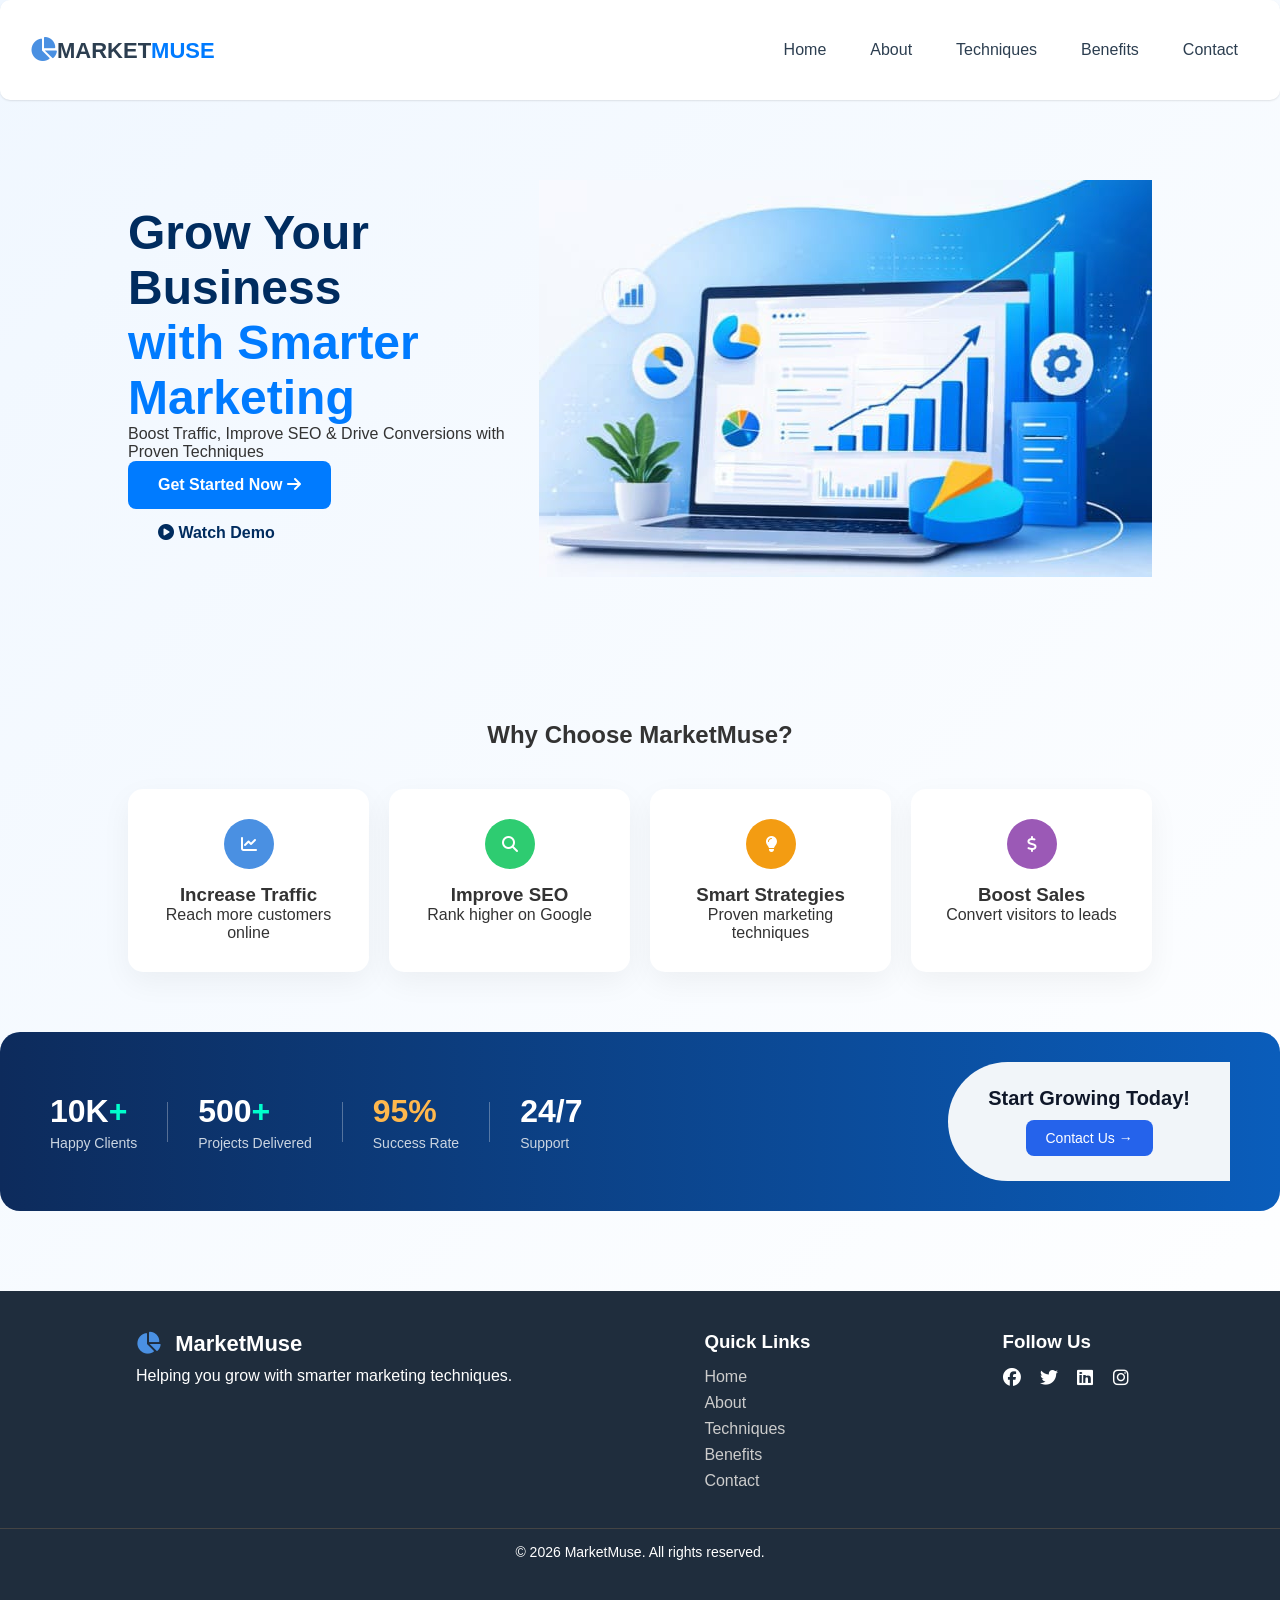
<file: index.html>
<!DOCTYPE html>
<html lang="en">
<head>
    <meta charset="UTF-8">
    <meta name="viewport" content="width=device-width, initial-scale=1.0">
    <link rel="stylesheet" href="./assets/CSS/index.css">
    <link rel="stylesheet" href="./assets/CSS/header-footer.css">
    <link rel="stylesheet" href="https://cdnjs.cloudflare.com/ajax/libs/font-awesome/6.4.0/css/all.min.css">
    
    <title>MARKETMUSE WEBSITE</title>
</head>
<body>
    
      <nav class="navbar">
            <div class="logo"><i class="fa-solid fa-chart-pie"></i>MARKET<span class="blue">MUSE</span></div>
            <ul>
            <li><a href="index.html" class="button">home</a></li>
            <li><a href="pages/about.html" class="button">about</a></li>
            <li><a href="pages/techniques.html" class="button">techniques</a></li>
            <li><a href="pages/benefits.html" class="button">Benefits</a></li>
            <li><a href="pages/contact.html" class="button">Contact</a></li>
            </ul>
        </nav>
        

    <!-- Hero Section -->
    <header class="hero">
        <div class="hero-content">
            <h1>Grow Your Business <br><span>with Smarter Marketing</span></h1>
            <p>Boost Traffic, Improve SEO & Drive Conversions with Proven Techniques</p>
            <div class="cta-buttons">
                <a href="#" class="btn primary">Get Started Now <i class="fas fa-arrow-right"></i></a>
                <a href="#" class="btn secondary"><i class="fas fa-play-circle"></i> Watch Demo</a>
            </div>
        </div>
        <div class="hero-image">
            <!-- Represented by the 3D illustration in the image -->
            <img src="assets/images/home.jpeg">
        </div> 
        </div>

    </header>
    <!-- Why Choose Section -->
    <section class="features">
        <h2>Why Choose <span class="name" MarketMuse?>MarketMuse</span>?</h2>
        <div class="card-container">
            <div class="card">
                <div class="icon-box blue"><i class="fas fa-chart-line"></i></div>
                <h3>Increase Traffic</h3>
                <p>Reach more customers online</p>
            </div>
            <div class="card">
                <div class="icon-box green"><i class="fas fa-search"></i></div>
                <h3>Improve SEO</h3>
                <p>Rank higher on Google</p>
            </div>
            <div class="card">
                <div class="icon-box orange"><i class="fas fa-lightbulb"></i></div>
                <h3>Smart Strategies</h3>
                <p>Proven marketing techniques</p>
            </div>
            <div class="card">
                <div class="icon-box purple"><i class="fas fa-dollar-sign"></i></div>
                <h3>Boost Sales</h3>
                <p>Convert visitors to leads</p>
            </div>
        </div>
    </section>

    <!-- Stats & Footer CTA -->
   <section class="stats-section">
  <div class="stats-container">
    
    <div class="stat">
      <h2>10K<span>+</span></h2>
      <p>Happy Clients</p>
    </div>

    <div class="divider"></div>

    <div class="stat">
      <h2>500<span>+</span></h2>
      <p>Projects Delivered</p>
    </div>

    <div class="divider"></div>

    <div class="stat">
      <h2 class="highlight">95%</h2>
      <p>Success Rate</p>
    </div>

    <div class="divider"></div>

    <div class="stat">
      <h2>24/7</h2>
      <p>Support</p>
    </div>

  </div>

  <div class="cta-box">
    <h3>Start Growing Today!</h3>
    <a href="#" class="cta-btn">Contact Us →</a>
  </div>
</section>
        
<footer class="footer">

  <div class="footer-container">

    <div class="footer-logo">
      <h2><i class="fa-solid fa-chart-pie"></i> MarketMuse</h2>
      <p>Helping you grow with smarter marketing techniques.</p>
    </div>

    <div class="footer-links">
      <h3>Quick Links</h3>
      <ul>
        <li><a href="#">Home</a></li>
        <li><a href="#">About</a></li>
        <li><a href="#">Techniques</a></li>
        <li><a href="#">Benefits</a></li>
        <li><a href="#">Contact</a></li>
      </ul>
    </div>

    <div class="footer-social">
      <h3>Follow Us</h3>
      <a href="#"><i class="fa-brands fa-facebook"></i></a>
      <a href="#"><i class="fa-brands fa-twitter"></i></a>
      <a href="#"><i class="fa-brands fa-linkedin"></i></a>
      <a href="#"><i class="fa-brands fa-instagram"></i></a>
    </div>

  </div>

  <div class="footer-bottom">
    <p>© 2026 MarketMuse. All rights reserved.</p>
  </div>

</footer>
   
</body>
</html>
</file>
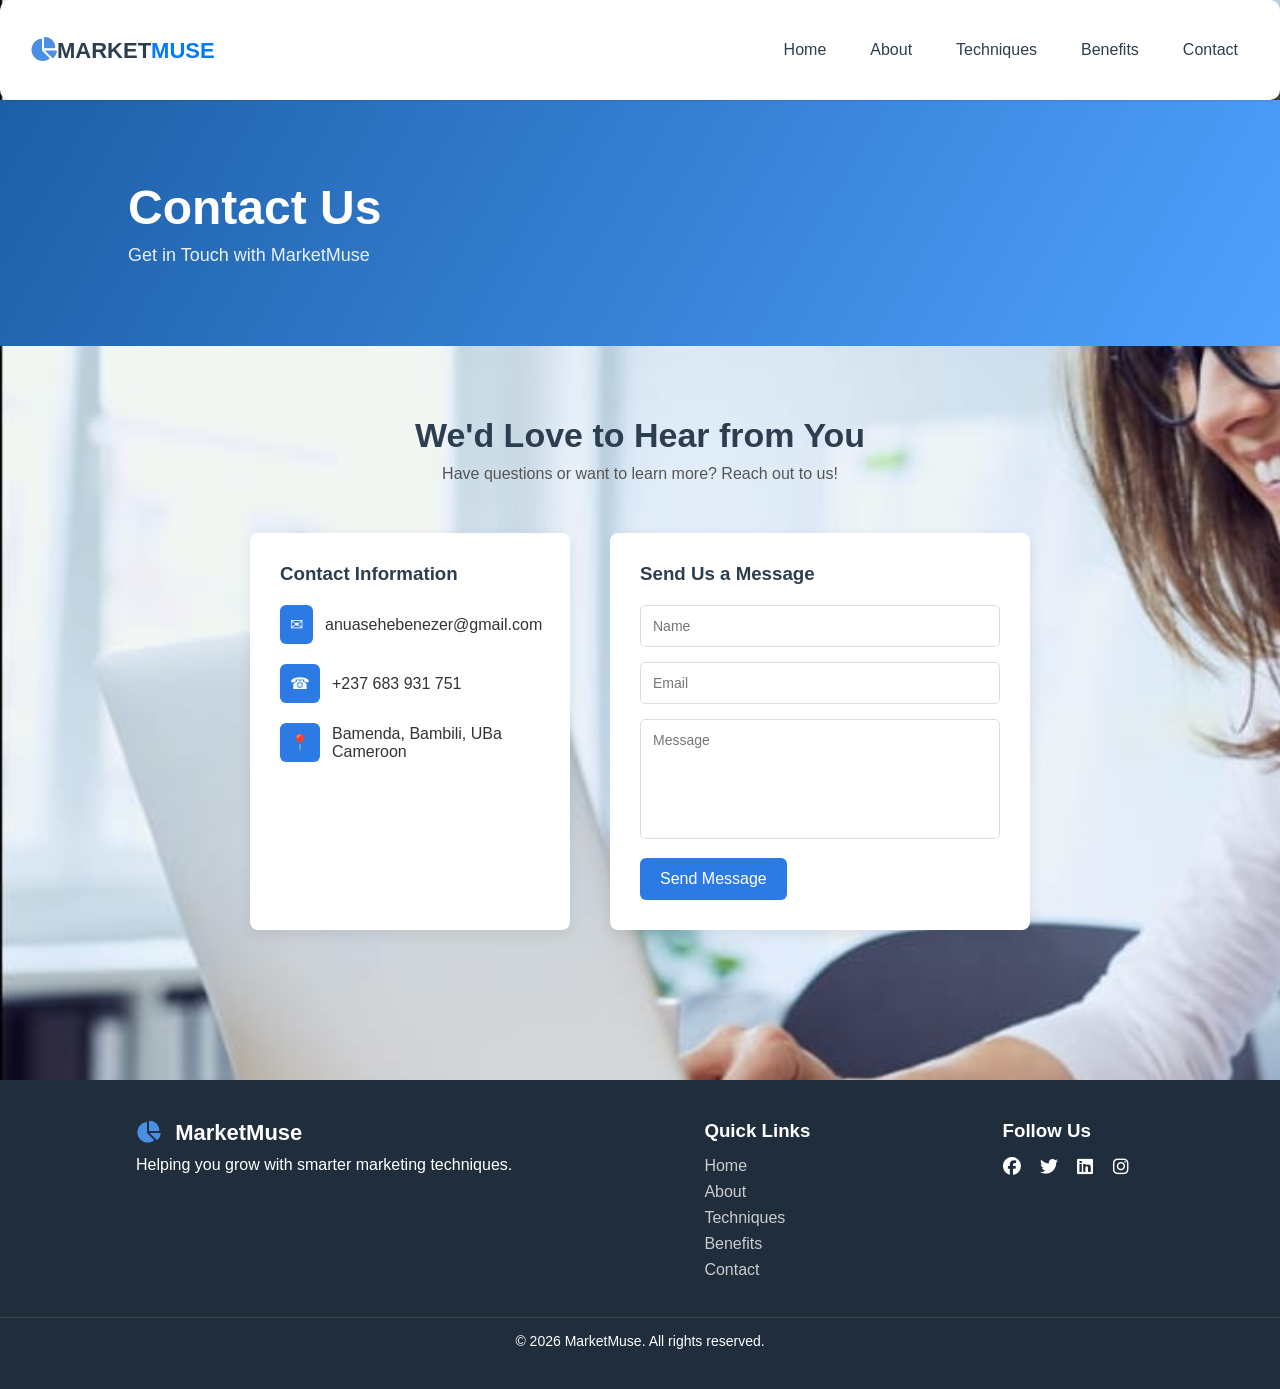
<file: pages/contact.html>
<!DOCTYPE html>
<html lang="en">
<head>
    <meta charset="UTF-8">
    <meta name="viewport" content="width=device-width, initial-scale=1.0">
    <title>Contact page</title>
    <link rel="stylesheet" href="../assets/CSS/contact.css"></link>
    <link rel="stylesheet" href="https://cdnjs.cloudflare.com/ajax/libs/font-awesome/6.5.0/css/all.min.css">
</head>
<body>
      <nav class="navbar">
            <div class="logo"><i class="fa-solid fa-chart-pie"></i>MARKET<span class="blue">MUSE</span></div>
            <ul>
            <li><a href="../index.html" class="button">home</a></li>
            <li><a href="../pages/about.html" class="button">about</a></li>
            <li><a href="../pages/techniques.html" class="button">techniques</a></li>
            <li><a href="../pages/benefits.html" class="button">benefits</a></li>
            <li><a href="../pages/contact.html" class="button">contact</a></li>
            </ul>
        </nav>
   <!-- CONTACT HERO -->
<section class="contact-hero">
    <div class="hero-text">
        <h1>Contact Us</h1>
        <p>Get in Touch with MarketMuse</p>
    </div>
</section>


<!-- CONTACT SECTION -->
<section class="contact-section">

    <div class="section-title">
        <h2>We'd Love to Hear from You</h2>
        <p>Have questions or want to learn more? Reach out to us!</p>
    </div>

    <div class="contact-container">

        <!-- CONTACT INFO -->
        <div class="contact-info">
            <h3>Contact Information</h3>

            <div class="info-item">
                <span class="icon">✉</span>
                <p>anuasehebenezer@gmail.com</p>
            </div>

            <div class="info-item">
                <span class="icon">☎</span>
                <p>+237 683 931 751</p>
            </div>

            <div class="info-item">
                <span class="icon">📍</span>
                <p>Bamenda, Bambili, UBa <br>Cameroon</p>
            </div>
        </div>


        <!-- CONTACT FORM -->
        <div class="contact-form">
            <h3>Send Us a Message</h3>

            <form>

                <input type="text" placeholder="Name">

                <input type="email" placeholder="Email">

                <textarea placeholder="Message"></textarea>

                <button type="submit">Send Message</button>

            </form>
        </div>

    </div>

</section>
   
    <footer class="footer">

  <div class="footer-container">

    <div class="footer-logo">
      <h2><i class="fa-solid fa-chart-pie"></i> MarketMuse</h2>
      <p>Helping you grow with smarter marketing techniques.</p>
    </div>

    <div class="footer-links">
      <h3>Quick Links</h3>
      <ul>
        <li><a href="#">Home</a></li>
        <li><a href="#">About</a></li>
        <li><a href="#">Techniques</a></li>
        <li><a href="#">Benefits</a></li>
        <li><a href="#">Contact</a></li>
      </ul>
    </div>

    <div class="footer-social">
      <h3>Follow Us</h3>
      <a href="#"><i class="fa-brands fa-facebook"></i></a>
      <a href="#"><i class="fa-brands fa-twitter"></i></a>
      <a href="#"><i class="fa-brands fa-linkedin"></i></a>
      <a href="#"><i class="fa-brands fa-instagram"></i></a>
    </div>

  </div>

  <div class="footer-bottom">
    <p>© 2026 MarketMuse. All rights reserved.</p>
  </div>

</footer>
   
</body>
</html>
</file>
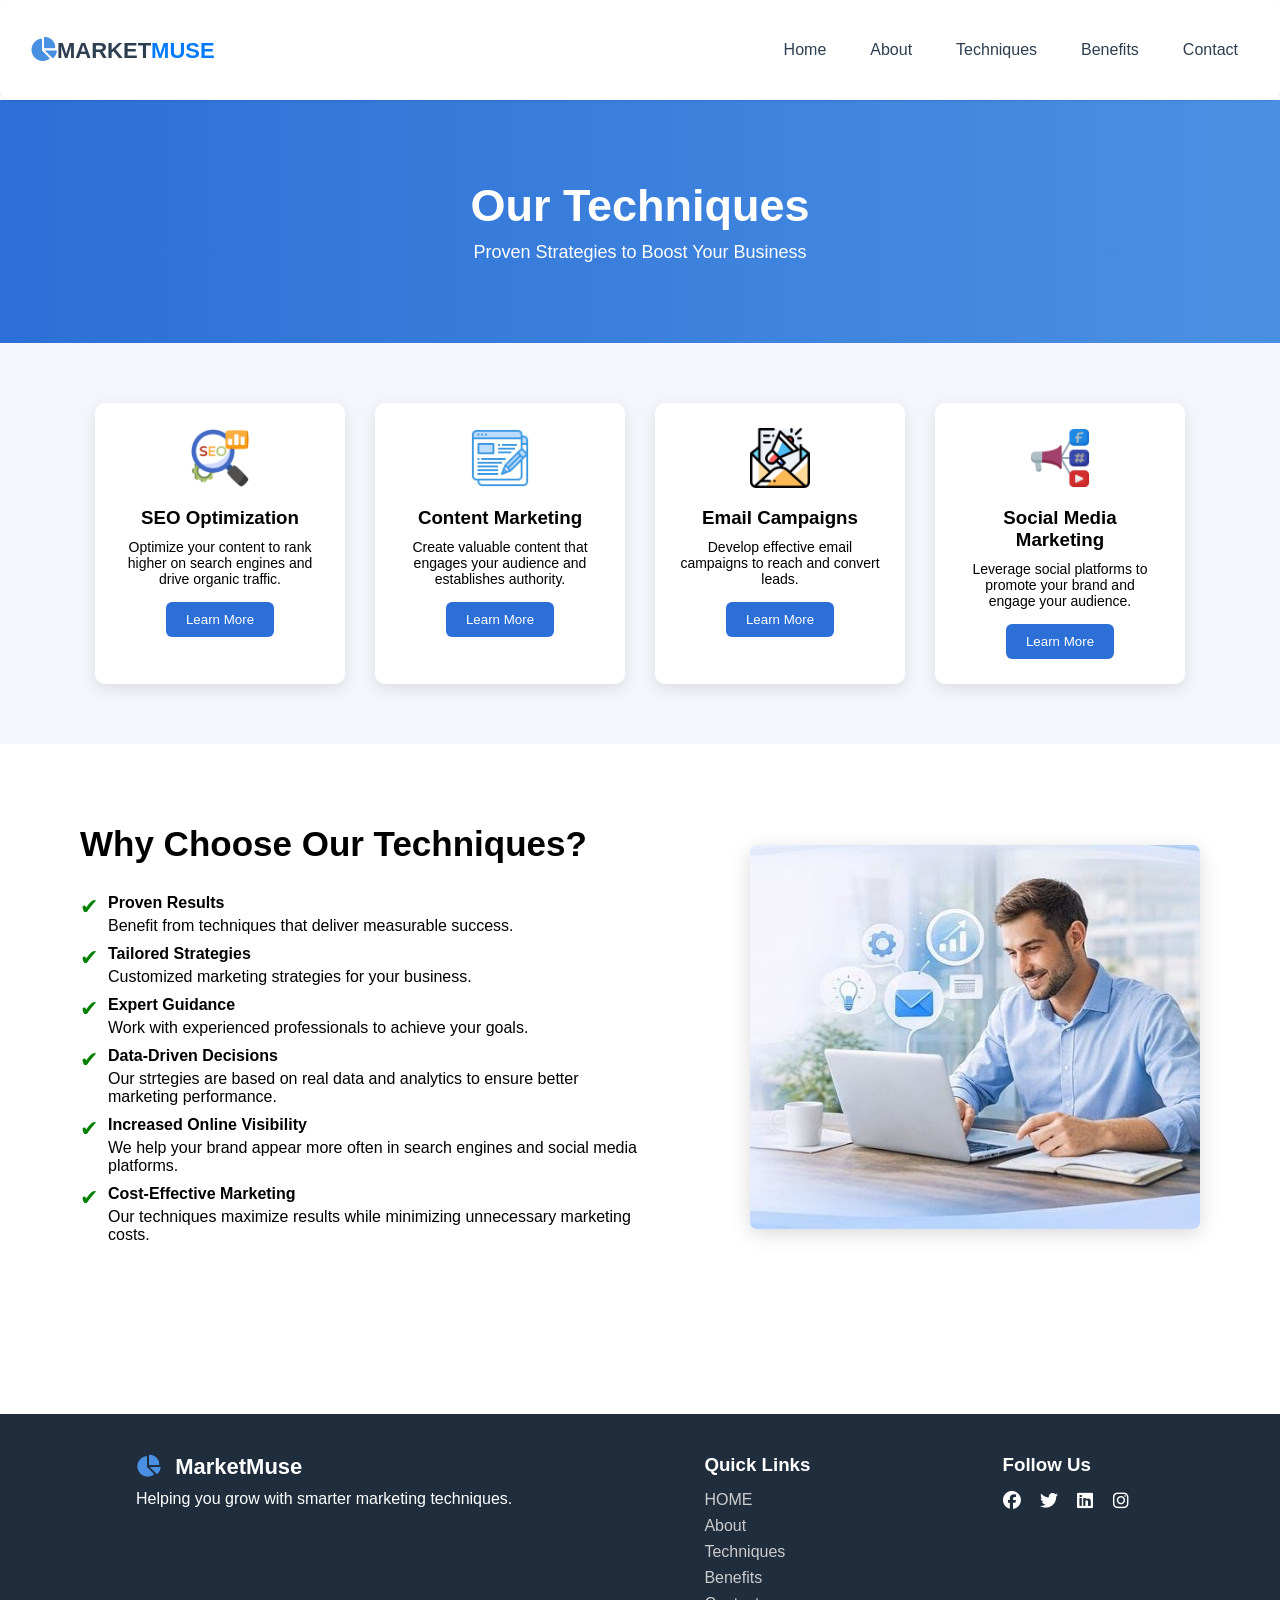
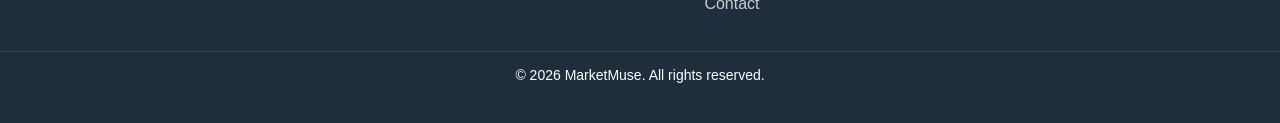
<file: pages/techniques.html>
<!DOCTYPE html>
<html lang="en">
<head>
<meta charset="UTF-8">
<title>Techniques</title>
<link rel="stylesheet" href="../assets/CSS/techniques.css">
<link rel="stylesheet" href="https://cdnjs.cloudflare.com/ajax/libs/font-awesome/6.4.0/css/all.min.css">
</head>

<body>
       <nav class="navbar">
            <div class="logo"><i class="fa-solid fa-chart-pie"></i>MARKET<span class="blue">MUSE</span></div>
            <ul>
            <li><a href="../index.html" class="button">home</a></li>
            <li><a href="../pages/about.html" class="button"></i>about</a></li>
            <li><a href="../pages/techniques.html" class="button">techniques</a></li>
            <li><a href="../pages/benefits.html" class="button">benefits</a></li>
            <li><a href="../pages/contact.html" class="button">contact</a></li>
            </ul>
        </nav>
        
<section class="hero">
    <h1>Our Techniques</h1>
    <p>Proven Strategies to Boost Your Business</p>
</section>
<section class="techniques">

<div class="card">
    <img src="../assets/images/data-analysis.png" alt="">
    <h3>SEO Optimization</h3>
    <p>Optimize your content to rank higher on search engines and drive organic traffic.</p>
    <button>Learn More</button>
</div>

<div class="card">
    <img src="../assets/images/writer.png" alt="">
    <h3>Content Marketing</h3>
    <p>Create valuable content that engages your audience and establishes authority.</p>
    <button>Learn More</button>
</div>

<div class="card">
    <img src="../assets/images/email.png" alt="">
    <h3>Email Campaigns</h3>
    <p>Develop effective email campaigns to reach and convert leads.</p>
    <button>Learn More</button>
</div>

<div class="card">
    <img src="../assets/images/social-media-marketing.png" alt="">
    <h3>Social Media Marketing</h3>
    <p>Leverage social platforms to promote your brand and engage your audience.</p>
    <button>Learn More</button>
</div>

</section>
<section class="why">

<div class="why-text">

<h2>Why Choose Our Techniques?</h2>

<ul>

<li>
<span class="tick">✔</span>
<div>
<h4>Proven Results</h4>
<p>Benefit from techniques that deliver measurable success.</p>
</div>
</li>

<li>
<span class="tick">✔</span>
<div>
<h4>Tailored Strategies</h4>
<p>Customized marketing strategies for your business.</p>
</div>
</li>

<li>
<span class="tick">✔</span>
<div>
<h4>Expert Guidance</h4>
<p>Work with experienced professionals to achieve your goals.</p>
</div>
</li>

<li>
<span class="tick">✔</span>
<div>
<h4>Data-Driven Decisions</h4>
<p>Our strtegies are based on real data and analytics to ensure better marketing performance.</p>
</div>
</li>

<li>
<span class="tick">✔</span>
<div>
<h4>Increased Online Visibility</h4>
<p>We help your brand appear more often in search engines and social media platforms.</p>
</div>
</li>

<li>
<span class="tick">✔</span>
<div>
<h4>Cost-Effective Marketing</h4>
<p>Our techniques maximize results while minimizing unnecessary marketing costs.</p>
</div>
</li>
</ul>

</div>


<div class="why-image">
<img src="../assets/images/why1.jpeg" alt="">
</div>

</section>
<footer class="footer">

  <div class="footer-container">

    <div class="footer-logo">
      <h2><i class="fa-solid fa-chart-pie"></i> MarketMuse</h2>
      <p>Helping you grow with smarter marketing techniques.</p>
    </div>

    <div class="footer-links">
      <h3>Quick Links</h3>
      <ul>
        <li><a href="#">HOME</a></li>
        <li><a href="#">About</a></li>
        <li><a href="#">Techniques</a></li>
        <li><a href="#">Benefits</a></li>
        <li><a href="#">Contact</a></li>
      </ul>
    </div>

    <div class="footer-social">
      <h3>Follow Us</h3>
      <a href="#"><i class="fa-brands fa-facebook"></i></a>
      <a href="#"><i class="fa-brands fa-twitter"></i></a>
      <a href="#"><i class="fa-brands fa-linkedin"></i></a>
      <a href="#"><i class="fa-brands fa-instagram"></i></a>
    </div>

  </div>

  <div class="footer-bottom">
    <p>© 2026 MarketMuse. All rights reserved.</p>
  </div>

</footer>
</body>
</html>
</file>
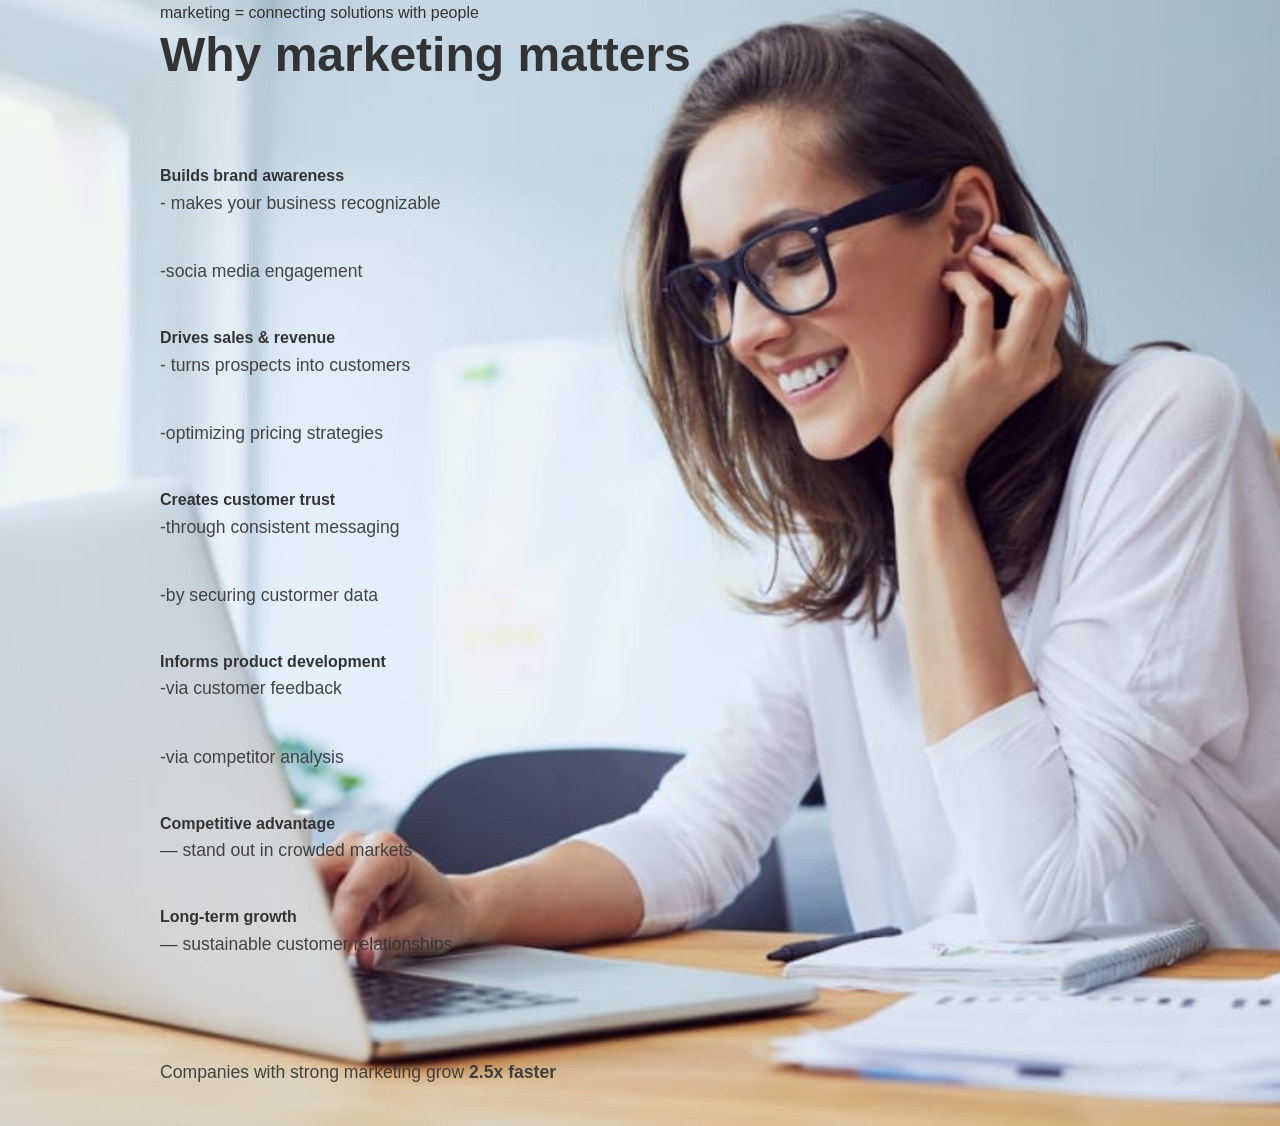
<file: assets/pages/benefits.html>
<!DOCTYPE html>
<html lang="en">
<head>
<meta charset="UTF-8">
<meta name="viewport" content="width=device-width, initial-scale=1.0">
<title>Why Marketing Matters</title>
<link rel="stylesheet" href="../CSS/benefits.css">
</head>

<body>

<div class="container">

    <div class="marketing-banner">
         marketing = connecting solutions with people
    </div>

    <h1 class="title"> Why marketing matters</h1>

    <div class="content">

        <div class="benefits">

            <div class="item">
                <span class="check"></span>
                <div>
                    <strong>Builds brand awareness</strong>
                    <p>- makes your business recognizable</p>
                    <p>-socia media engagement</p>
                </div>
            </div>

            <div class="item">
                <span class="check"></span>
                <div>
                    <strong>Drives sales & revenue</strong>
                    <p>- turns prospects into customers</p>
                    <p>-optimizing pricing strategies</p>
                </div>
            </div>

            <div class="item">
                <span class="check"></span>
                <div>
                    <strong>Creates customer trust</strong>
                    <p>-through consistent messaging</p>
                    <p>-by securing custormer data</p>
                </div>
            </div>

            <div class="item">
                <span class="check"></span>
                <div>
                    <strong>Informs product development</strong>
                    <p>-via customer feedback</p>
                    <p>-via competitor analysis</p>
                </div>
            </div>

            <div class="item">
                <span class="check"></span>
                <div>
                    <strong>Competitive advantage</strong>
                    <p>— stand out in crowded markets</p>
                </div>
            </div>

            <div class="item">
                <span class="check"></span>
                <div>
                    <strong>Long-term growth</strong>
                    <p>— sustainable customer relationships</p>
                </div>
            </div>

        </div>

        <div class="stats">
            <div class="chart"></div>
            <p>Companies with strong marketing grow <b>2.5x faster</b></p>
        </div>

    </div>

</div>

</body>
</html>
</file>
<file: assets/CSS/index.css>
:root {
    --primary-blue: #007bff;
    --dark-blue: #002c5f;
    --bg-gradient: linear-gradient(135deg, #f0f7ff 0%, #ffffff 100%);
    --card-shadow: 0 10px 30px rgba(0,0,0,0.05);
}

body {
    font-family: 'Segoe UI', Tahoma, Geneva, Verdana, sans-serif;
    margin: 0;
    color: #333;
    background: var(--bg-gradient);

}

/* Hero Section */
.hero {
    display: flex;
    padding: 80px 10%;
    align-items: center;
    justify-content: space-between;
}

.hero-content h1 {
    font-size: 3rem;
    color: var(--dark-blue);
}

.hero-content h1 span { color: var(--primary-blue); }

.btn {
    padding: 15px 30px;
    border-radius: 8px;
    text-decoration: none;
    font-weight: bold;
    display: inline-block;
    margin-right: 15px;
}

.btn.primary { background: var(--primary-blue); color: white; }
.btn.secondary { color: var(--dark-blue); }

/* Features Section */
.features { padding: 60px 10%; text-align: center; }

.card-container {
    display: grid;
    grid-template-columns: repeat(auto-fit, minmax(200px, 1fr));
    gap: 20px;
    margin-top: 40px;
}

.card {
    background: white;
    padding: 30px;
    border-radius: 15px;
    box-shadow: var(--card-shadow);
    transition: transform 0.3s;
}

.card:hover { transform: translateY(-10px); }

.icon-box {
    width: 50px; height: 50px;
    border-radius: 50%;
    display: flex;
    align-items: center; justify-content: center;
    margin: 0 auto 15px;
    color: white;
}

.blue { background: #4a90e2; }
.green { background: #2ecc71; }
.orange { background: #f39c12; }
.purple { background: #9b59b6; }

/* Main Section */
.stats-section {
  display: flex;
  justify-content: space-between;
  align-items: center;
  background: linear-gradient(90deg, #0d2b5c, #0a5dbb);
  color: #fff;
  padding: 30px 50px;
  border-radius: 20px;
  overflow: hidden;
}

/* Stats Container */
.stats-container {
  display: flex;
  align-items: center;
  gap: 30px;
}

/* Individual Stat */
.stat h2 {
  font-size: 32px;
  margin: 0;
  font-weight: bold;
}

.stat h2 span {
  color: #00ffcc;
}

.stat p {
  margin: 5px 0 0;
  font-size: 14px;
  color: #cbd5e1;
}

/* Highlight 95% */
.highlight {
  color: #ffb84d;
}

/* Divider Line */
.divider {
  width: 1px;
  height: 40px;
  background: rgba(255, 255, 255, 0.3);
}

/* Right CTA Box */
.cta-box {
  background: #f1f5f9;
  color: hsl(222, 47%, 11%);
  padding: 25px 40px;
  border-radius: 60px 0 0 60px;
  text-align: center;
}

/* CTA Title */
.cta-box h3 {
  margin: 0 0 10px;
  font-size: 20px;
}

/* Button */
.cta-btn {
  display: inline-block;
  padding: 10px 20px;
  background: #2563eb;
  color: #fff;
  text-decoration: none;
  border-radius: 8px;
  font-size: 14px;
  transition: 0.3s;
}

.cta-btn:hover {
  background: #1e40af;
}
.img {
    border: left 50%;
}
</file>
<file: assets/CSS/header-footer.css>
*{
    padding: 0;
    margin: 0;
    box-sizing: border-box;
    font-family: 'Segoe UI', Tahoma, Geneva, Verdana, sans-serif;
}
.navbar{
    background-color: #ffffff;
    padding: 10px 30px;
    height: 100px;
    border-radius: 10px;
    display: flex;
    align-items: center;
    justify-content: space-between;
    box-shadow: 0 1px 2px rgba(0, 0, 0, 0.1);
     position: sticky;
    top: 0px;
    left: 0px;
    
}
.navbar .logo{
    font-size: 22px;
    font-weight: bold;
    color: #2c3e50;
    margin-right: 50px;
    gap: 8px;
}
.navbar .logo .blue{
    color:  #007bff;
    background: transparent;
}
.navbar ul{
    list-style-type: none;
    display: flex;
    align-items: center;
    gap: 20px;
}
.navbar ul li{
    position: relative;
}
.navbar ul li a{
    text-decoration: none;
    color: #2c3e50;
    font-weight: 500;
    display: flex;
    align-items: center;
    gap: 5px;
    padding: 6px 12px;
    border-radius: 5px;
    text-transform: capitalize;
    transition: all 0.2s ease-in-out;
}
.navbar ul li a.button:hover{
    background-color: #357ab8;
    color: #ffffff;

}
.navbar ul li.dot::after{
    content: ".";
    position: absolute;
    right: -12px;
    color: #999;
    font-size: 18px;
}
.navbar a i{
    margin-right: 6px;
    color: #4a90e2;
}
.navbar a{
    color: #6c7a89;
}
.logo i{
    color: #4a90e2;
    font-size: 24px;
    gap: 8px;
}
.footer{
background:#1f2d3d;
color:white;
padding:40px 0;
margin-top:80px;
}

.footer-container{
display:flex;
justify-content:space-around;
flex-wrap:wrap;
padding:0 40px;
}

.footer-logo h2{
font-size:22px;
margin-bottom:10px;
}

.footer-logo i{
color:#4a90e2;
margin-right:8px;
}

.footer-links h3,
.footer-social h3{
margin-bottom:15px;
}

.footer-links ul{
list-style:none;
}

.footer-links ul li{
margin-bottom:8px;
}

.footer-links ul li a{
text-decoration:none;
color:#ccc;
}

.footer-links ul li a:hover{
color:white;
}

.footer-social a{
color:white;
margin-right:15px;
font-size:18px;
}

.footer-bottom{
text-align:center;
margin-top:30px;
border-top:1px solid #444;
padding-top:15px;
font-size:14px;
}
</file>
<file: assets/CSS/contact.css>
/* --- Global Styles --- */
:root {
  --primary-blue: #007bff;
  --dark-blue: #0056b3;
  --text-gray: #555;
  --light-bg: #f4f7f9;
  --white: #ffffff;
}
*{
    padding: 0;
    margin: 0;
    box-sizing: border-box;
    font-family: 'Segoe UI', Tahoma, Geneva, Verdana, sans-serif;
}
.navbar{
    background-color: #ffffff;
    padding: 10px 30px;
    height: 100px;
    border-radius: 10px;
    display: flex;
    justify-content: space-between;
    align-items: center;
    box-shadow: 0 1px 2px rgba(0, 0, 0, 0.1);
     position: sticky;
    top: 0px;
    left: 0px;
}
.navbar .logo{
    font-size: 22px;
    font-weight: bold;
    color: #2c3e50;
    margin-right: 50px;
    gap: 8px;
}
.navbar ul{
    list-style-type: none;
    display: flex;
    align-items: center;
    gap: 20px;
}
.navbar ul li{
    position: relative;
}
.navbar .logo .blue{
  color: #007bff;
}
.navbar ul li a{
    text-decoration: none;
    color: #2c3e50;
    font-weight: 500;
    display: flex;
    align-items: center;
    gap: 5px;
    padding: 6px 12px;
    border-radius: 5px;
    text-transform: capitalize;
    transition: all 0.2s ease-in-out;
}
.navbar ul li a:hover{
    background-color: #f0f0f0;
}
.navbar ul li a.button:hover{
    background-color: #357ab8;
    color: #ffffff;

}
.navbar ul li.dot::after{
    content: ".";
    position: absolute;
    right: -12px;
    color: #999;
    font-size: 18px;
}
.navbar a i{
    margin-right: 6px;
    color: #4a90e2;
}
.navbar a{
    color: #6c7a89;
}
.logo i{
    color: #4a90e2;
    font-size: 24px;
    gap: 8px;
}
.footer{
background:#1f2d3d;
color:white;
padding:40px 0;
margin-top:80px;
}

.footer-container{
display:flex;
justify-content:space-around;
flex-wrap:wrap;
padding:0 40px;
}

.footer-logo h2{
font-size:22px;
margin-bottom:10px;
}

.footer-logo i{
color:#4a90e2;
margin-right:8px;
}

.footer-links h3,
.footer-social h3{
margin-bottom:15px;
}

.footer-links ul{
list-style:none;
}

.footer-links ul li{
margin-bottom:8px;
}

.footer-links ul li a{
text-decoration:none;
color:#ccc;
}

.footer-links ul li a:hover{
color:white;
}

.footer-social a{
color:white;
margin-right:15px;
font-size:18px;
}

.footer-bottom{
text-align:center;
margin-top:30px;
border-top:1px solid #444;
padding-top:15px;
font-size:14px;
}

body {
  font-family: 'Segoe UI', Tahoma, Geneva, Verdana, sans-serif;
  margin: 0;
  color: #333;
  background-image: url('../images/contact.jpeg');
  background-repeat: no-repeat;
  background-size: cover;
}

/* HERO SECTION */

.contact-hero{
background: linear-gradient(120deg,#1d5fa7,#4fa1ff);
color:white;
padding:80px 10%;
}

.hero-text h1{
font-size:48px;
margin-bottom:10px;
}

.hero-text p{
font-size:18px;
opacity:0.9;
}


/* CONTACT SECTION */

.contact-section{
padding:70px 10%;
}

.section-title{
text-align:center;
margin-bottom:50px;
}

.section-title h2{
font-size:34px;
margin-bottom:10px;
color:#2c3e50;
}

.section-title p{
color:#555;
}


/* CONTACT CONTAINER */

.contact-container{
display:flex;
gap:40px;
justify-content:center;
flex-wrap:wrap;
}


/* CONTACT INFO CARD */

.contact-info{
background:white;
padding:30px;
width:320px;
border-radius:8px;
box-shadow:0 5px 15px rgba(0,0,0,0.08);
}

.contact-info h3{
margin-bottom:20px;
color:#2c3e50;
}

.info-item{
display:flex;
align-items:center;
gap:12px;
margin-bottom:20px;
}

.icon{
background:#2c7be5;
color:white;
padding:10px;
border-radius:6px;
}


/* CONTACT FORM */

.contact-form{
background:white;
padding:30px;
width:420px;
border-radius:8px;
box-shadow:0 5px 15px rgba(0,0,0,0.08);
}

.contact-form h3{
margin-bottom:20px;
color:#2c3e50;
}

.contact-form input,
.contact-form textarea{
width:100%;
padding:12px;
margin-bottom:15px;
border:1px solid #ddd;
border-radius:5px;
font-size:14px;
}

.contact-form textarea{
height:120px;
resize:none;
}

.contact-form button{
background:#2c7be5;
color:white;
border:none;
padding:12px 20px;
border-radius:6px;
font-size:16px;
cursor:pointer;
}

.contact-form button:hover{
background:#1b5ec7;
}
@media  screen and (max-width: 736px) {
body{
    overflow-x: hidden;
}
    .navbar{
    flex-wrap: wrap;
    flex-direction: column;
    padding: 20px 0;
    text-align: center;
    width: 100%;
    left: 0;
    top: 70px;
    position: absolute;
}
}
</file>
<file: assets/CSS/techniques.css>
*{
margin:0;
padding:0;
box-sizing:border-box;
font-family: 'Segoe UI', Tahoma, Geneva, Verdana, sans-serif;
}
.navbar{
    background-color: #ffffff;
    padding: 10px 30px;
    height: 100px;
    border-radius: 10px;
    display: flex;
    justify-content: space-between;
    align-items: center;
    box-shadow: 0 1px 2px rgba(0, 0, 0, 0.1);
     position: sticky;
    top: 0px;
    left: 0px;
}
.navbar .logo{
    font-size: 22px;
    font-weight: bold;
    color: #2c3e50;
    margin-right: 50px;
    gap: 8px;
}
.navbar ul{
    list-style-type: none;
    display: flex;
    align-items: center;
    gap: 20px;
}
.navbar ul li{
    position: relative;
}
.navbar .logo .blue{
    color: #007bff;
}
.navbar ul li a{
    text-decoration: none;
    color: #2c3e50;
    font-weight: 500;
    display: flex;
    align-items: center;
    gap: 5px;
    padding: 6px 12px;
    border-radius: 5px;
    text-transform: capitalize;
    transition: all 0.2s ease-in-out;
}
.navbar ul li a:hover{
    background-color: #f0f0f0;
}
.navbar ul li a.button:hover{
    background-color: #357ab8;

}
.navbar ul li.dot::after{
    content: ".";
    position: absolute;
    right: -12px;
    color: #999;
    font-size: 18px;
}
.navbar a i{
    margin-right: 6px;
    color: #4a90e2;
}
.navbar a{
    color: #6c7a89;
}
.logo i{
    color: #4a90e2;
    font-size: 24px;
    gap: 8px;
}
.footer{
background:#1f2d3d;
color:white;
padding:40px 0;
margin-top:80px;
}

.footer-container{
display:flex;
justify-content:space-around;
flex-wrap:wrap;
padding:0 40px;
}

.footer-logo h2{
font-size:22px;
margin-bottom:10px;
}

.footer-logo i{
color:#4a90e2;
margin-right:8px;
}

.footer-links h3,
.footer-social h3{
margin-bottom:15px;
}

.footer-links ul{
list-style:none;
}

.footer-links ul li{
margin-bottom:8px;
}

.footer-links ul li a{
text-decoration:none;
color:#ccc;
}

.footer-links ul li a:hover{
color:white;
}

.footer-social a{
color:white;
margin-right:15px;
font-size:18px;
}

.footer-bottom{
text-align:center;
margin-top:30px;
border-top:1px solid #444;
padding-top:15px;
font-size:14px;
}

/* HERO SECTION */

.hero{
background:linear-gradient(to right,#2c6fd6,#4a90e2);
color:white;
text-align:center;
padding:80px 20px;
}

.hero h1{
font-size:45px;
margin-bottom:10px;
}

.hero p{
font-size:18px;
}


/* TECHNIQUES SECTION */

.techniques{
display:flex;
justify-content:center;
gap:30px;
padding:60px 50px;
background:#f4f6fb;
flex-wrap:wrap;
}

.card{
background:white;
width:250px;
text-align:center;
padding:25px;
border-radius:10px;
box-shadow:0 5px 15px rgba(0,0,0,0.1);
}

.card img{
width:60px;
margin-bottom:15px;
}

.card h3{
margin-bottom:10px;
}

.card p{
font-size:14px;
margin-bottom:15px;
}

.card button{
background:#2c6fd6;
color:white;
border:none;
padding:10px 20px;
border-radius:6px;
cursor:pointer;
}
.why{
display:flex;
align-items:center;
justify-content:space-between;
padding:80px;
background: white;
gap: 40px;
}

.why-text{
width:50%;
}

.why-text h2{
margin-bottom:30px;
font-size: 35px;
}

.why-text ul{
list-style:none;
}

.why-text li{
display:flex;
align-items:flex-start;
margin-bottom: 10px;
}

.tick{
color:green;
font-size:22px;
margin-right:10px;
}

.why-text h4{
margin-bottom:5px;
}

.why-image img{
width:450px;
border-radius:7px;
box-shadow: 0 5px 20px rgba(0,0,0,0.15);
}
</file>
<file: assets/CSS/benefits.css>
*{
    padding: 0;
    margin: 0;
    box-sizing: border-box;
    font-family: 'Segoe UI', Tahoma, Geneva, Verdana, sans-serif;
}
.navbar{
    background-color: #ffffff;
    padding: 10px 30px;
    height: 100px;
    border-radius: 10px;
    display: flex;
    justify-content: space-between;
    align-items: center;
    box-shadow: 0 1px 2px rgba(0, 0, 0, 0.1);
     position: sticky;
    top: 0px;
    left: 0px;
}
.navbar .logo{
    font-size: 22px;
    font-weight: bold;
    color: #2c3e50;
    margin-right: 50px;
    gap: 8px;
}
.navbar ul{
    list-style-type: none;
    display: flex;
    align-items: center;
    gap: 20px;
}
.navbar ul li{
    position: relative;
}
.navbar .logo .blue{
    color: #007bff;
}
.navbar ul li a{
    text-decoration: none;
    color: #2c3e50;
    font-weight: 500;
    display: flex;
    align-items: center;
    gap: 5px;
    padding: 6px 12px;
    border-radius: 5px;
    text-transform: capitalize;
    transition: all 0.2s ease-in-out;
}
.navbar ul li a:hover{
    background-color: #f0f0f0;
}
.navbar ul li a.button:hover{
    background-color: #357ab8;
    color: #ffffff;

}
.navbar ul li.dot::after{
    content: ".";
    position: absolute;
    right: -12px;
    color: #999;
    font-size: 18px;
}
.navbar a i{
    margin-right: 6px;
    color: #4a90e2;
}
.navbar a{
    color: #6c7a89;
}
.logo i{
    color: #4a90e2;
    font-size: 24px;
    gap: 8px;
}
.footer{
background:#1f2d3d;
color:white;
padding:40px 0;
margin-top:80px;
}

.footer-container{
display:flex;
justify-content:space-around;
flex-wrap:wrap;
padding:0 40px;
}

.footer-logo h2{
font-size:22px;
margin-bottom:10px;
}

.footer-logo i{
color:#4a90e2;
margin-right:8px;
}

.footer-links h3,
.footer-social h3{
margin-bottom:15px;
}

.footer-links ul{
list-style:none;
}

.footer-links ul li{
margin-bottom:8px;
}

.footer-links ul li a{
text-decoration:none;
color:#ccc;
}

.footer-links ul li a:hover{
color:white;
}

.footer-social a{
color:white;
margin-right:15px;
font-size:18px;
}

.footer-bottom{
text-align:center;
margin-top:30px;
border-top:1px solid #444;
padding-top:15px;
font-size:14px;
}
body {
    font-family: 'Inter', sans-serif;
    
}

.hero {
    /* Blue gradient background from the image */
    background: linear-gradient(135deg, #1e3c72 0%, #2a5298 50%, #4a90e2 100%);
    color: white;
    padding: 60px 20px;
    text-align: left;
    min-height: 200px;
}

.container {
    max-width: 500px;
    margin: 0 auto;
}

h1 {
    font-size: 3rem;
    font-weight: 700;
    margin-bottom: 20px;
    line-height: 1.2;
}

p {
    font-size: 1.1rem;
    opacity: 0.9;
    margin-bottom: 40px;
}

/* CTA Form Styling */
.cta-form {
    display: flex;
    max-width: 450px;
    margin-bottom: 60px;
    background: rgb(27, 20, 162);
    border-radius: 5px;
    padding: 4px;
}

.cta-form input {
    flex: 1;
    border: none;
    padding: 15px;
    font-size: 1rem;
    outline: none;
    border-radius: 5px 0 0 5px;
}

.cta-form button {
    background: #007bff; /* Primary blue button color */
    color: white;
    border: none;
    padding: 0 25px;
    font-weight: 600;
    cursor: pointer;
    border-radius: 4px;
    transition: 0.3s;
}

.cta-form button:hover {
    background: #0056b3;
}

/* Benefits Bar Styling */
.benefits-bar {
    display: flex;
    gap: 40px;
    border-top: 1px solid rgba(255, 255, 255, 0.2);
    padding-top: 30px;
}

.benefit-item {
    display: flex;
    align-items: center;   
    gap: 12px;
}

.benefit-item i {
    font-size: 1.5rem;
}

.benefit-item span {
    font-weight: 500;
    font-size: 0.95rem;
}

/* Responsive adjustments */
@media (max-width: 500px) {
    h1 { font-size: 2.2rem; }
    .benefits-bar { flex-direction: column; gap: 10px; }
    .cta-form { flex-direction: column; background: transparent; padding: 0; }
    .cta-form input { border-radius: 5px; margin-bottom: 5px; }
    .cta-form button { padding: 10px; border-radius: 2px; }
}
/* General Styles */
body {
    font-family: Arial, sans-serif;
    margin: 0;
    color: #333;
    line-height: 1.6;
}

.container {
    max-width: 1000px;
    margin: 0 auto;
    padding: 0 20px;
}

/* Hero Section */
.hero {
    background: linear-gradient(135deg, #1e3c72 0%, #2a5298 100%);
    color: rgb(242, 242, 242);
    padding: 80px 0;
    text-align: left;
}

.hero h1 { font-size: 2.5rem; margin-bottom: 10px; }

.cta-form {
    margin: 30px 0;
    display: flex;
}

.cta-form input {
    padding: 12px;
    width: 250px;
    border: none;
}

.cta-form button {
    padding: 12px 25px;
    background-color: #007bff;
    color: rgb(246, 243, 243);
    border: none;
    cursor: pointer;
}

.hero-stats {
    display: flex;
    gap: 40px;
    margin-top: 40px;
    font-weight: bold;
}

/* Benefits Section */
.benefits {
    padding: 60px 0;
    text-align: left;
}

.subtitle { color: #989595; margin-bottom: 40px; }

.card-grid {
    display: grid;
    grid-template-columns: repeat(3, 1fr);
    gap: 20px;
}

.card {
    padding: 30px;
    border-radius: 8px;
    box-shadow: 0 4px 15px rgba(78, 5, 205, 0.05);
    background: #e8e5e5;
}

.icon-header {
    display: flex;
    align-items: center;
    gap: 10px;
    margin-bottom: 15px;
}

.icon {
    background: #28a745;
    color: white;
    border-radius: 50%;
    padding: 5px 10px;
}

img {
    display: flex;
    scroll-margin-left: auto;
    object-fit: cover;
    object-position: center;
}

body {
    background-repeat: no-repeat;
    background-image: url("../images/contact.jpeg");
    background-size: cover;
    background-position: center;
}
</file>
